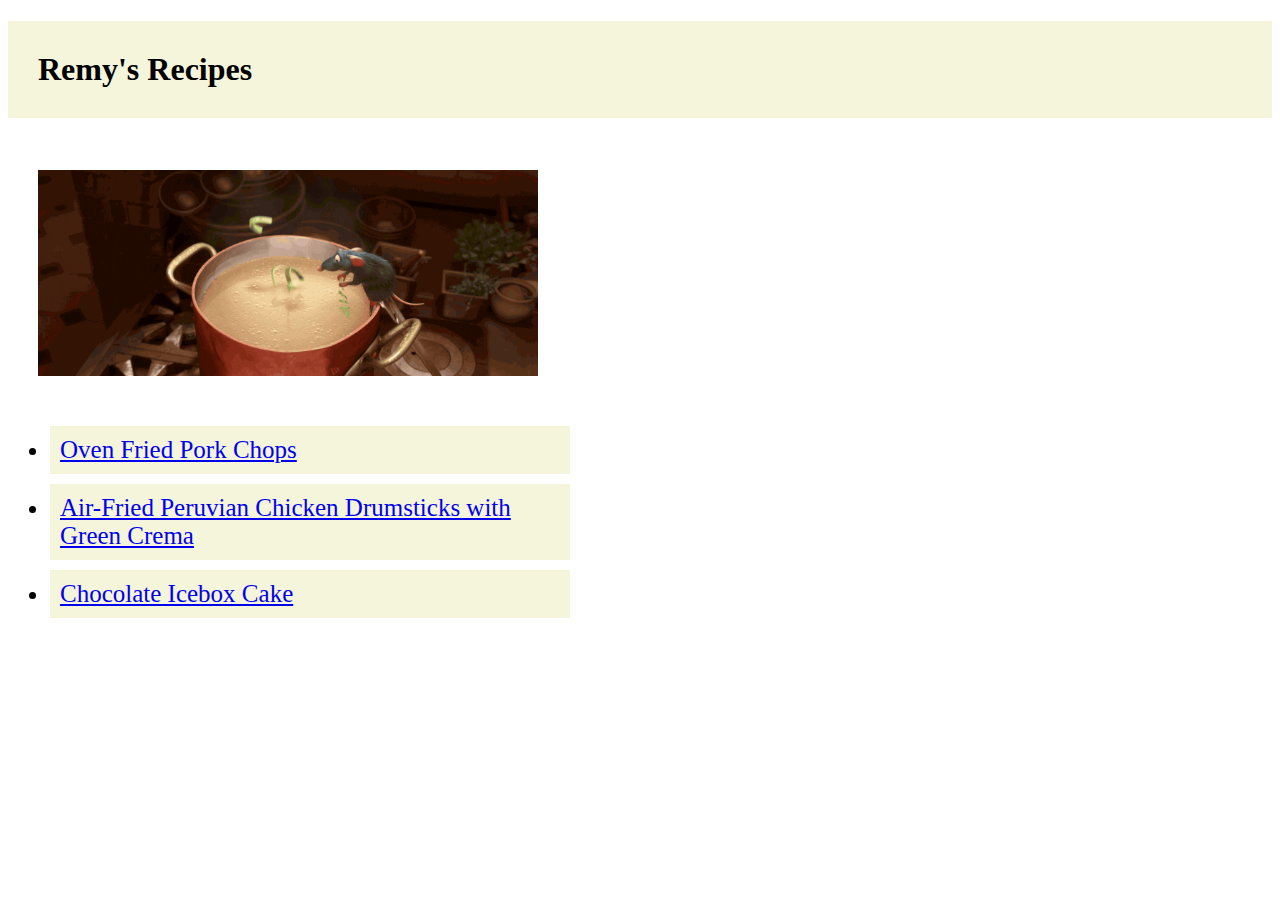
<file: index.html>
<!DOCTYPE html>
<html lang="en">
<head>
    <meta charset="UTF-8">
    <meta name="viewport" content="width=device-width, initial-scale=1.0">
    <title>odin-recipes</title>
    <link rel="stylesheet" href="./style.css">
</head>
<body>
    
    <h1>
        Remy's Recipes
    </h1>
    <img src="./img/chef.gif" alt="ratoutille">
    <ul>

     <li><a href="./recipes/pork-chops.html" target="_blank"> Oven Fried Pork Chops</a></li>
     <li> <a href="./recipes/chicken-drumsticks.html" target="_blank" rel="noopener,noreferer">Air-Fried Peruvian Chicken Drumsticks with Green Crema</a>
     <li> <a href="./recipes/chocolate-icebox-cake.html" target="_blank" rel="noopener, noreferer"> Chocolate Icebox Cake</a>
    </ul>
    
</body>
</html>
</file>
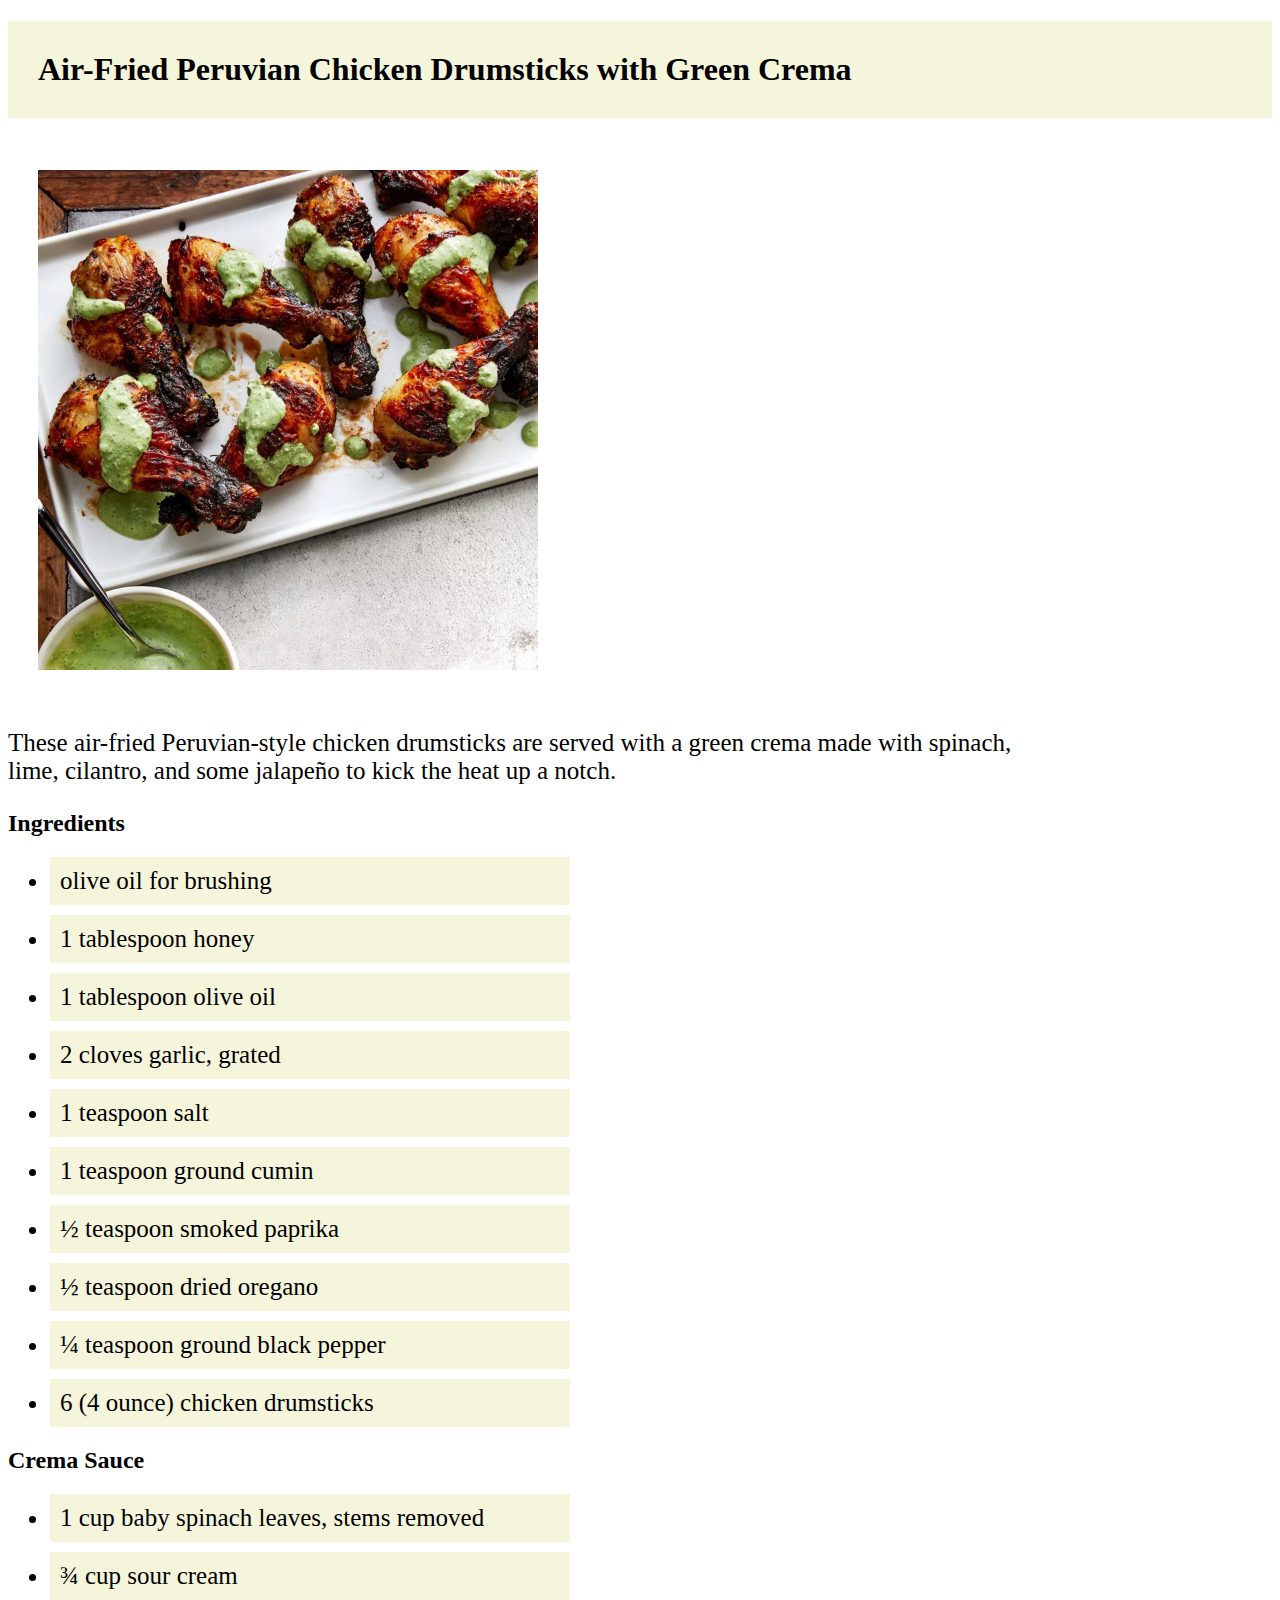
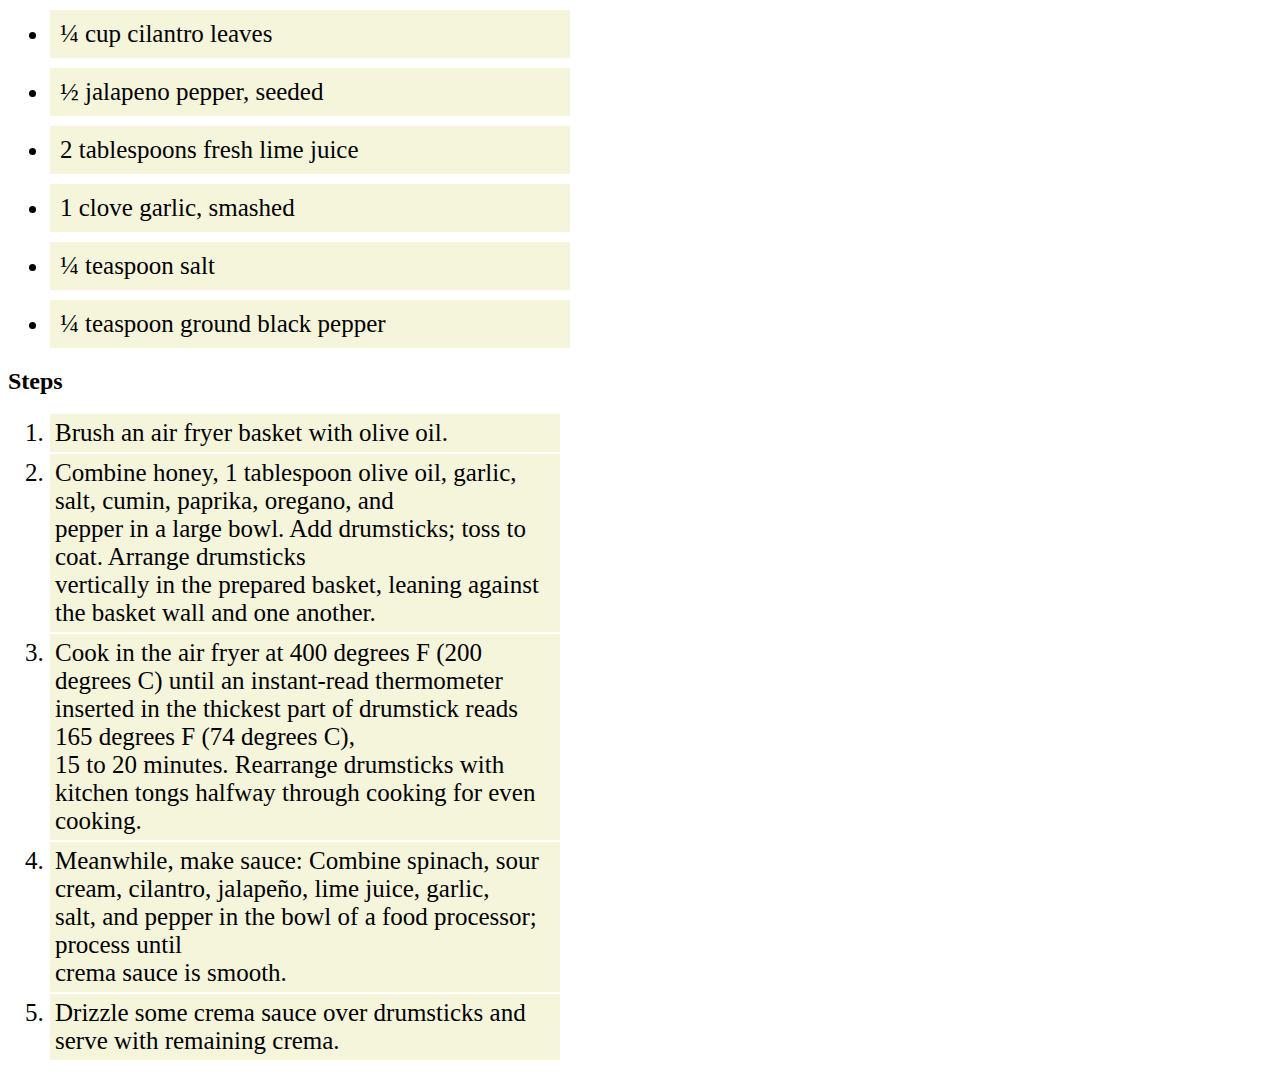
<file: recipes/chicken-drumsticks.html>
<!DOCTYPE html>
<html lang="en">
<head>
    <meta charset="UTF-8">
    <meta name="viewport" content="width=device-width, initial-scale=1.0">
    <title>Chicken Drumsticks</title>
    <link rel="stylesheet" href="../style.css">
</head>
<body>
    <div class="container">
    <h1> Air-Fried Peruvian Chicken Drumsticks with Green Crema</h1>
    <img src="../img/drumsticks.webp" alt="Chicken Drumsticks">
    <p>These air-fried Peruvian-style chicken drumsticks are served with a green crema made with spinach, <br>lime, cilantro, and some jalapeño to kick the heat up a notch.</p>
    <h2> Ingredients</h2>
    <ul>
        <li>olive oil for brushing</li>
        <li>1 tablespoon honey</li>
        <li>1 tablespoon olive oil</li>
        <li>2 cloves garlic, grated</li>
        <li>1 teaspoon salt</li>
        <li>1 teaspoon ground cumin</li>
        <li>½ teaspoon smoked paprika</li>
        <li>½ teaspoon dried oregano</li>
        <li>¼ teaspoon ground black pepper</li>
        <li>6 (4 ounce) chicken drumsticks</li>
    </ul>
    <h2> Crema Sauce</h2>
    <ul>
        <li>1 cup baby spinach leaves, stems removed</li>
        <li>¾ cup sour cream</li>
        <li>¼ cup cilantro leaves</li>
        <li>½ jalapeno pepper, seeded</li>
        <li>2 tablespoons fresh lime juice</li>
        <li>1 clove garlic, smashed</li>
        <li>¼ teaspoon salt</li>
        <li>¼ teaspoon ground black pepper</li>
    </ul>
    <h2> Steps</h2>
    <ol>
        <li>Brush an air fryer basket with olive oil.</li>
        <li>Combine honey, 1 tablespoon olive oil, garlic, salt, cumin, paprika, oregano, and <br>pepper in a large bowl. Add drumsticks; toss to coat. Arrange drumsticks <br>vertically in the prepared basket, leaning against the basket wall and one another.</li>
        <li>Cook in the air fryer at 400 degrees F (200 degrees C) until an instant-read thermometer <br> inserted in the thickest part of drumstick reads 165 degrees F (74 degrees C), <br>15 to 20 minutes. Rearrange drumsticks with kitchen tongs halfway through cooking for even cooking.</li>
        <li>Meanwhile, make sauce: Combine spinach, sour cream, cilantro, jalapeño, lime juice, garlic,<br> salt, and pepper in the bowl of a food processor; process until <br> crema sauce is smooth.</li>
        <li>Drizzle some crema sauce over drumsticks and serve with remaining crema.</li>
    </ol>
    </div>
</body>
</html>
</file>
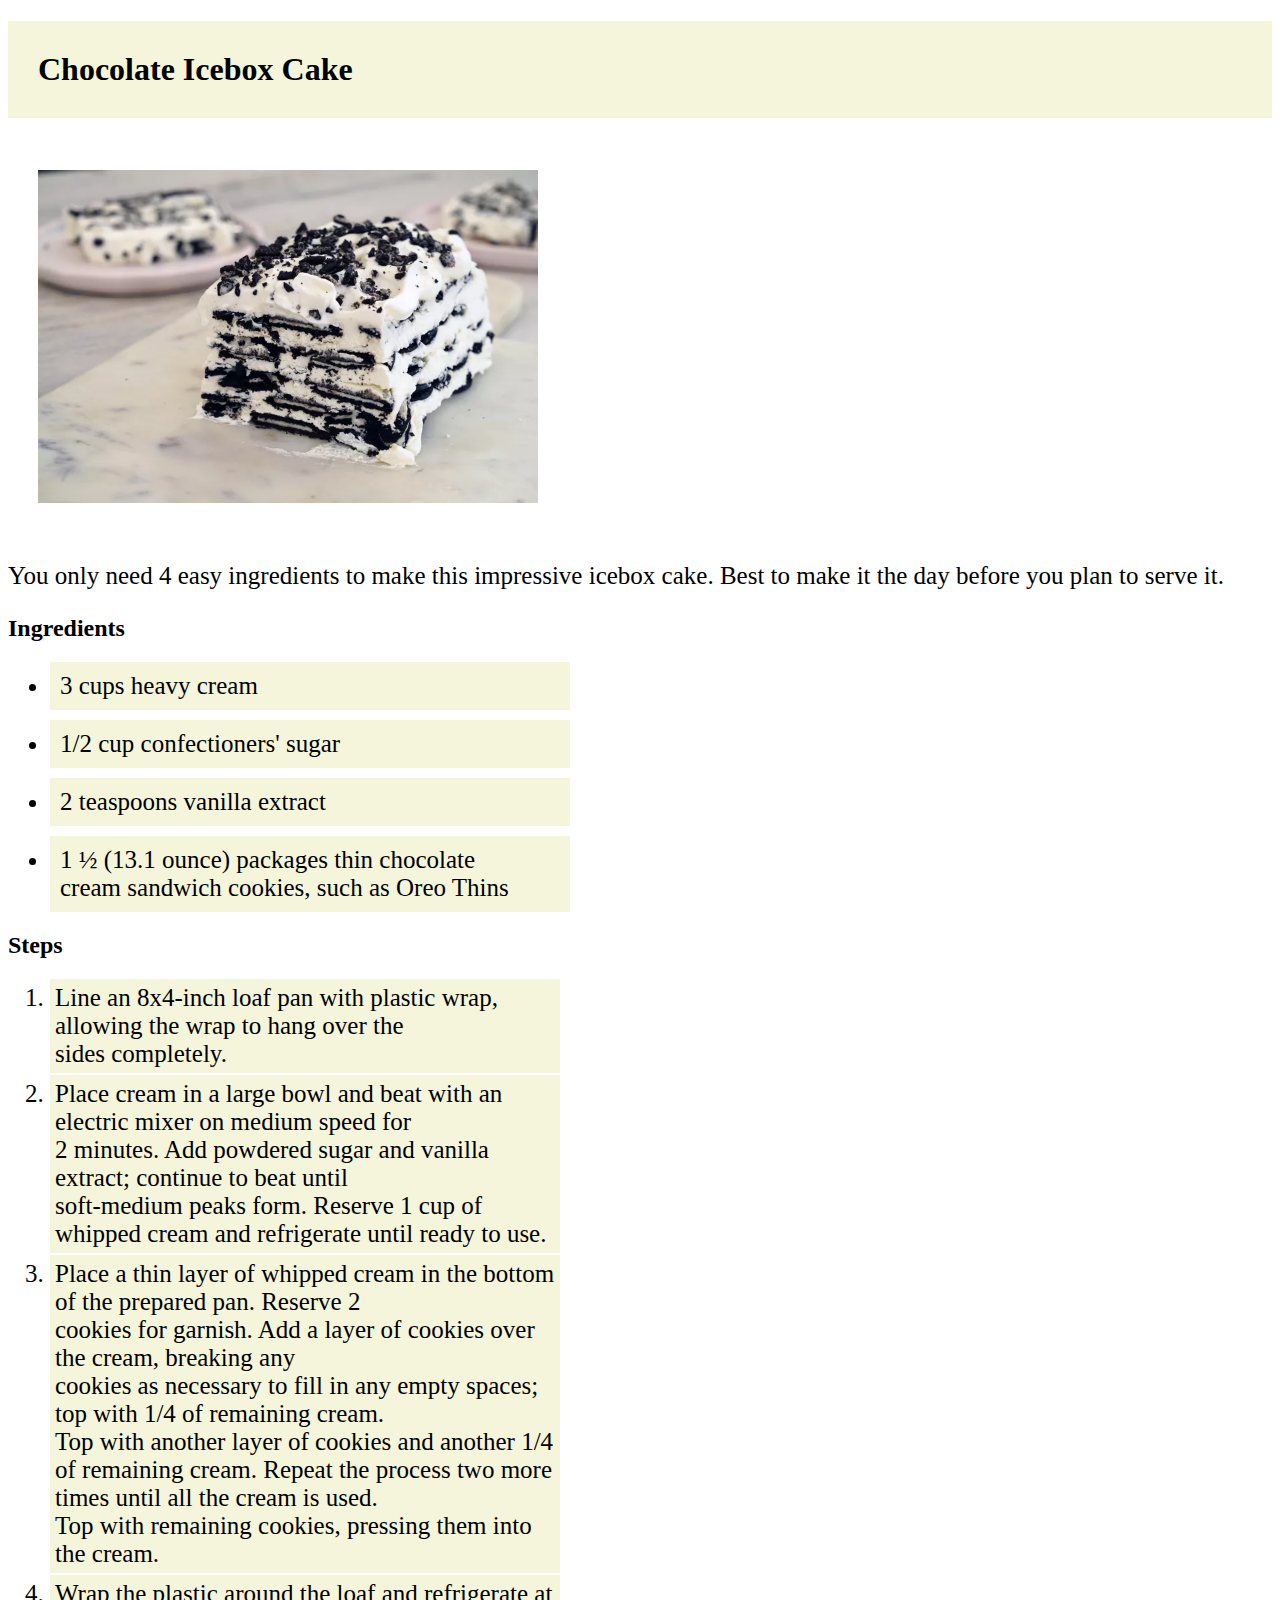
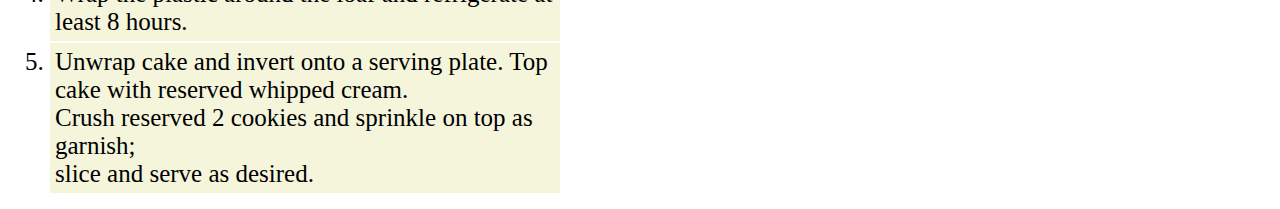
<file: recipes/chocolate-icebox-cake.html>
<!DOCTYPE html>
<html lang="en">
<head>
    <meta charset="UTF-8">
    <meta name="viewport" content="width=device-width, initial-scale=1.0">
    <title>Chocolate Icebox Cake</title>
    <link rel="stylesheet" href="../style.css">
</head>
<body>
    <div class="container">
    <h1> Chocolate Icebox Cake</h1>
    <image src="../img/chocolate-icebox.webp" alt="Chocolate Icebox Cake">
    <p> You only need 4 easy ingredients to make this impressive icebox cake. Best to make it the day before you plan to serve it.</p>
    <h2>Ingredients</h2>
    <ul>
        <li>3 cups heavy cream</li>
        <li>1/2 cup confectioners' sugar</li>
        <li>2 teaspoons vanilla extract</li>
        <li>1 ½ (13.1 ounce) packages thin chocolate<br> cream sandwich cookies, such as Oreo Thins</li>
    </ul>
    <h2> Steps </h2>
    <ol>
        <li>Line an 8x4-inch loaf pan with plastic wrap, allowing the wrap to hang over the<br>sides completely.</li>
        <li>Place cream in a large bowl and beat with an electric mixer on medium speed for <br>2 minutes. Add powdered sugar and vanilla extract; continue to beat until <br>soft-medium peaks form. Reserve 1 cup of whipped cream and refrigerate until ready to use.</li>
        <li>Place a thin layer of whipped cream in the bottom of the prepared pan. Reserve 2 <br>cookies for garnish. Add a layer of cookies over the cream, breaking any <br>cookies as necessary to fill in any empty spaces; top with 1/4 of remaining cream.<br> Top with another layer of cookies and another 1/4 of remaining cream. Repeat the process two more times until all the cream is used.<br> Top with remaining cookies, pressing them into the cream. </li>
        <li>Wrap the plastic around the loaf and refrigerate at least 8 hours. </li>
        <li>Unwrap cake and invert onto a serving plate. Top cake with reserved whipped cream.<br> Crush reserved 2 cookies and sprinkle on top as garnish; <br> slice and serve as desired. </li>
    </ol>
    </div>
</body>
</html>
</file>
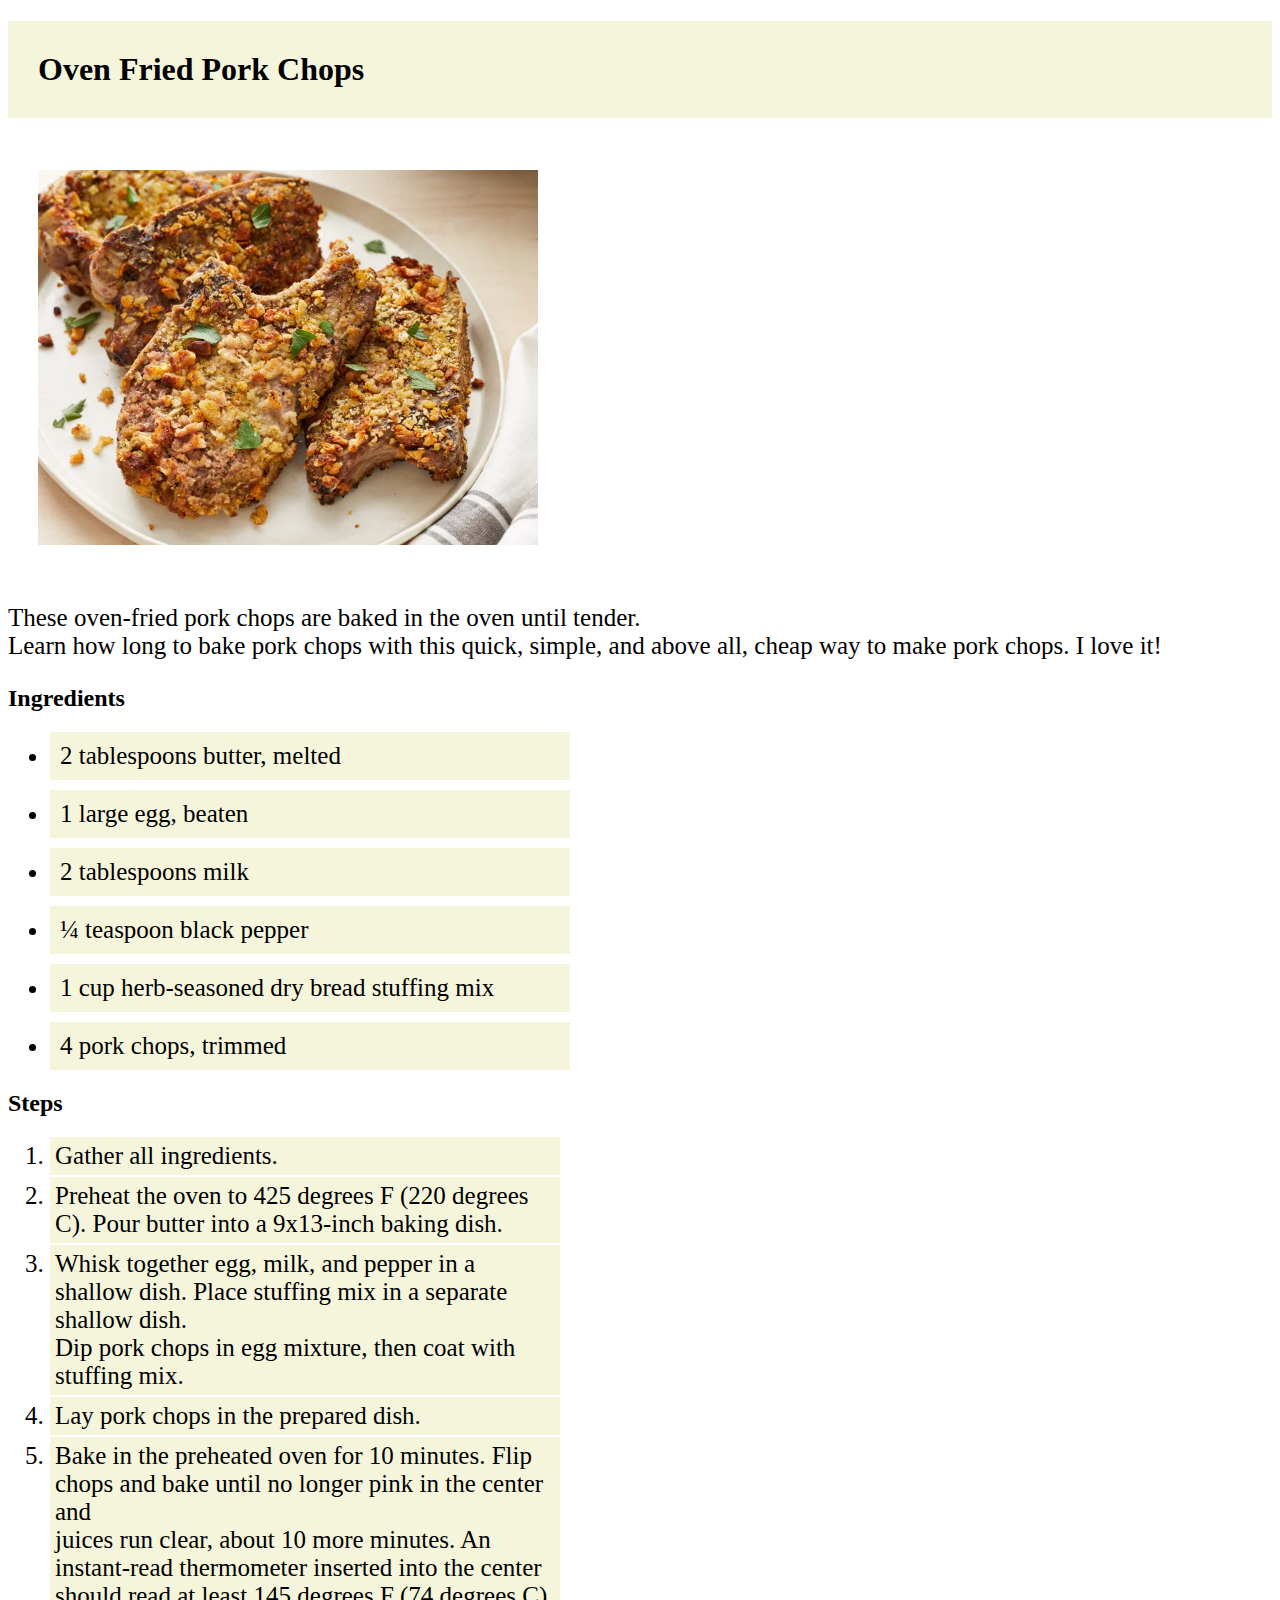
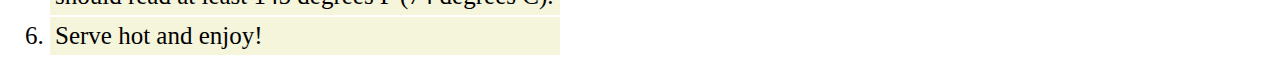
<file: recipes/pork-chops.html>
<!DOCTYPE html>
<html lang="en">
<head>
    <meta charset="UTF-8">
    <meta name="viewport" content="width=device-width, initial-scale=1.0">
    <title>Pork Chops</title>
    <link rel="stylesheet" href="../style.css">
</head>
<body>
    <div class="container">
    <h1>Oven Fried Pork Chops</h1>
    <img src="../img/pork-chops.webp" alt="Oven Fried Pork Chops">
    <p>These oven-fried pork chops are baked in the oven until tender. <br> Learn how long to bake pork chops with this quick, simple, and above all, cheap way to make pork chops. I love it!</p>
    <h2> Ingredients</h2>
    <ul>
        <li>2 tablespoons butter, melted</li>
        <li>1 large egg, beaten</li>
        <li>2 tablespoons milk</li>
        <li>¼ teaspoon black pepper</li>
        <li>1 cup herb-seasoned dry bread stuffing mix</li>
        <li> 4 pork chops, trimmed</li>
    </ul>
    <h2> Steps </h2>
    <ol>
        <li>Gather all ingredients.</li>
        <li>Preheat the oven to 425 degrees F (220 degrees C). Pour butter into a 9x13-inch baking dish.</li>
        <li>Whisk together egg, milk, and pepper in a shallow dish. Place stuffing mix in a separate shallow dish. <br> Dip pork chops in egg mixture, then coat with stuffing mix.</li>
        <li>Lay pork chops in the prepared dish.</li>
        <li>Bake in the preheated oven for 10 minutes. Flip chops and bake until no longer pink in the center and <br> juices run clear, about 10 more minutes. An instant-read thermometer inserted into the center should read at least 145 degrees F (74 degrees C).</li>
        <li>Serve hot and enjoy!</li>
    </ol>
    </div>
</body>
</html>
</file>
<file: style.css>
h1{
    
    font-family: Papyrus, fantasy;
    background-color: beige;
    padding:30px
}


li {
    font-size: 25px;
    background-color: beige;
    width: 500px;
    padding: 5px;
    margin: 2px
    
    
}
img {
    height: auto;
    width: 500px;
    background-color: transparent;
    padding: 30px
    
}

p {
    font-size: 25px;
}

ul li {
    
        padding: 10px;
        
        margin-bottom: 10px;
        
      

}
</file>
